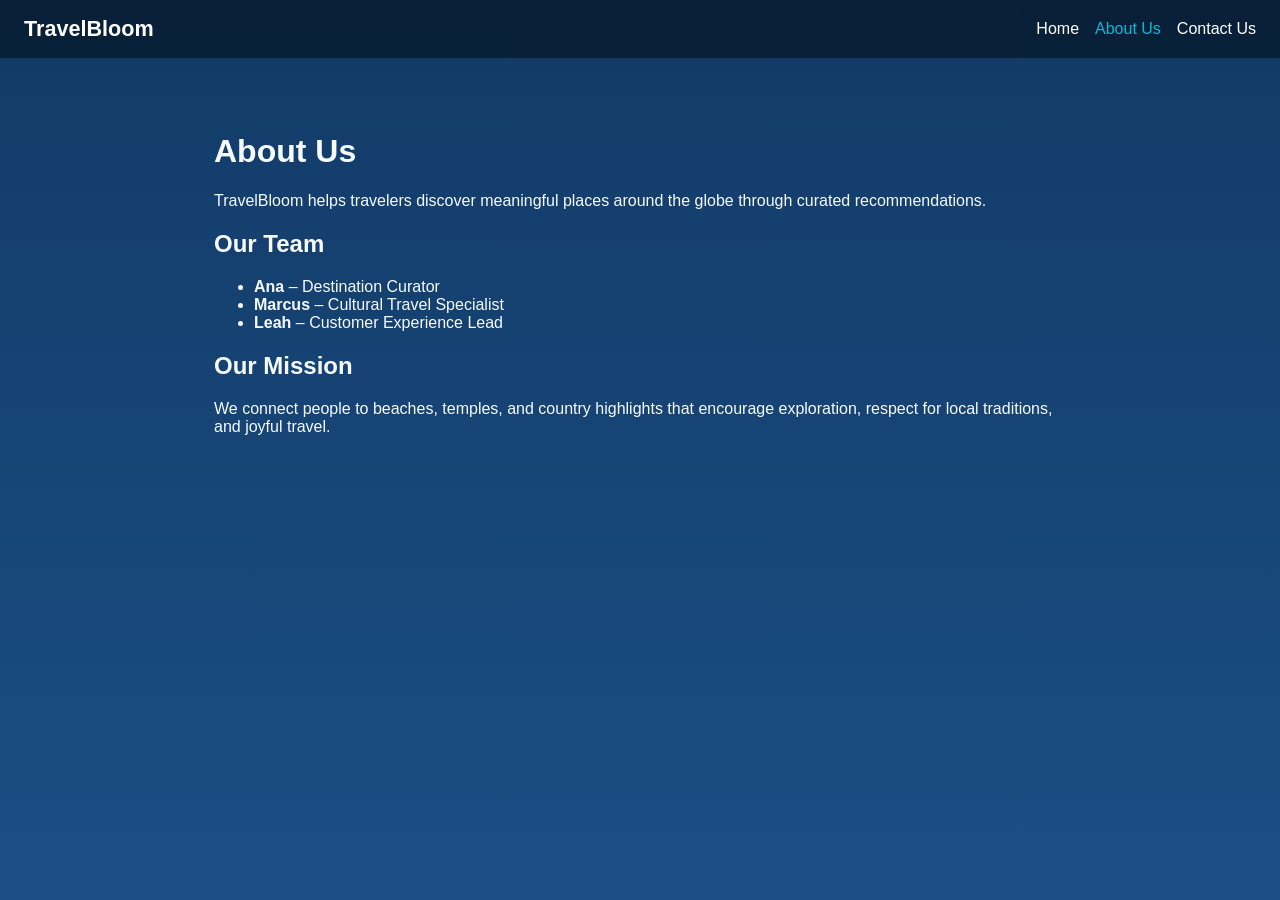
<file: about.html>
<!DOCTYPE html>
<html lang="en">
<head>
  <meta charset="UTF-8" />
  <meta name="viewport" content="width=device-width, initial-scale=1.0" />
  <title>About Us | TravelBloom</title>
  <link rel="stylesheet" href="styles.css" />
</head>
<body class="simple-page">
  <header class="navbar">
    <a class="logo" href="index.html">TravelBloom</a>
    <nav>
      <ul class="nav-links">
        <li><a href="index.html">Home</a></li>
        <li><a class="active" href="about.html">About Us</a></li>
        <li><a href="contact.html">Contact Us</a></li>
      </ul>
    </nav>
  </header>

  <main class="content-page">
    <h1>About Us</h1>
    <p>
      TravelBloom helps travelers discover meaningful places around the globe through curated recommendations.
    </p>

    <section>
      <h2>Our Team</h2>
      <ul>
        <li><strong>Ana</strong> – Destination Curator</li>
        <li><strong>Marcus</strong> – Cultural Travel Specialist</li>
        <li><strong>Leah</strong> – Customer Experience Lead</li>
      </ul>
    </section>

    <section>
      <h2>Our Mission</h2>
      <p>
        We connect people to beaches, temples, and country highlights that encourage exploration, respect for local
        traditions, and joyful travel.
      </p>
    </section>
  </main>
</body>
</html>
</file>
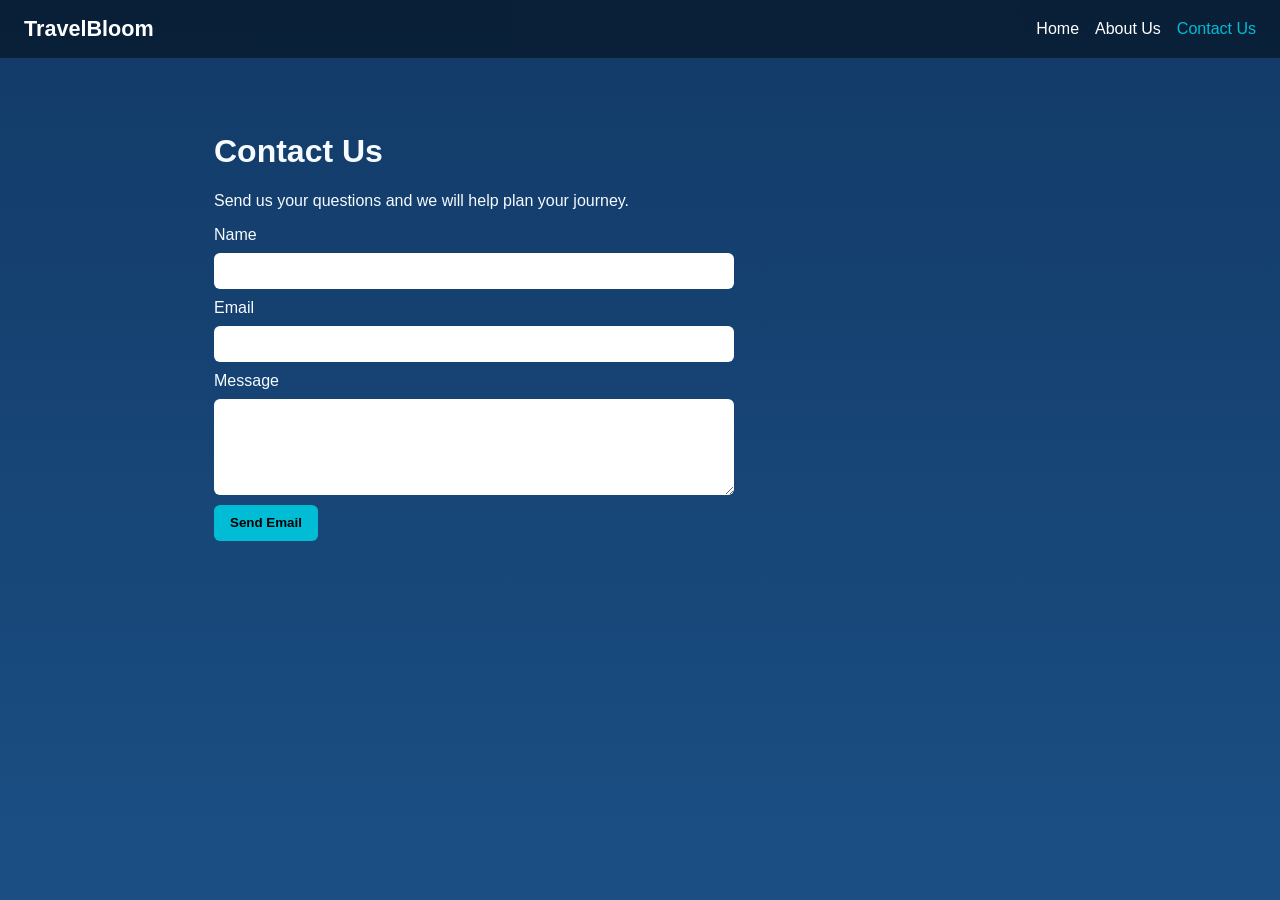
<file: contact.html>
<!DOCTYPE html>
<html lang="en">
<head>
  <meta charset="UTF-8" />
  <meta name="viewport" content="width=device-width, initial-scale=1.0" />
  <title>Contact Us | TravelBloom</title>
  <link rel="stylesheet" href="styles.css" />
</head>
<body class="simple-page">
  <header class="navbar">
    <a class="logo" href="index.html">TravelBloom</a>
    <nav>
      <ul class="nav-links">
        <li><a href="index.html">Home</a></li>
        <li><a href="about.html">About Us</a></li>
        <li><a class="active" href="contact.html">Contact Us</a></li>
      </ul>
    </nav>
  </header>

  <main class="content-page">
    <h1>Contact Us</h1>
    <p>Send us your questions and we will help plan your journey.</p>

    <form class="contact-form">
      <label for="name">Name</label>
      <input id="name" type="text" name="name" required />

      <label for="email">Email</label>
      <input id="email" type="email" name="email" required />

      <label for="message">Message</label>
      <textarea id="message" name="message" rows="5" required></textarea>

      <button type="submit">Send Email</button>
    </form>
  </main>
</body>
</html>
</file>
<file: styles.css>
:root {
  --primary: #00bcd4;
  --bg-dark: rgba(4, 20, 35, 0.65);
  --text-light: #f6fbff;
}

* { box-sizing: border-box; }
body { margin: 0; font-family: Arial, sans-serif; color: var(--text-light); }

.navbar {
  position: fixed;
  top: 0;
  left: 0;
  width: 100%;
  display: flex;
  align-items: center;
  justify-content: space-between;
  gap: 1rem;
  padding: 1rem 1.5rem;
  background: rgba(0, 0, 0, 0.45);
  z-index: 50;
}
.logo { color: #fff; text-decoration: none; font-weight: 700; font-size: 1.35rem; }

.nav-links { list-style: none; display: flex; gap: 1rem; margin: 0; padding: 0; }
.nav-links a { color: #fff; text-decoration: none; }
.nav-links a.active, .nav-links a:hover { color: var(--primary); }

.search-wrapper { display: flex; gap: 0.4rem; align-items: center; }
.search-wrapper input, .search-wrapper button { padding: 0.55rem 0.7rem; border: none; border-radius: 6px; }
.search-wrapper button { background: var(--primary); font-weight: 700; cursor: pointer; }
.clear-btn { background: #d9e4ea !important; }

.hero {
  min-height: 100vh;
  position: relative;
  background: url("https://images.unsplash.com/photo-1469474968028-56623f02e42e?auto=format&fit=crop&w=1800&q=80") center/cover no-repeat;
  padding: 7rem 1.5rem 2rem;
}
.overlay { position: absolute; inset: 0; background: var(--bg-dark); }
.hero-content { position: relative; z-index: 1; max-width: 1000px; margin: 0 auto; }

.eyebrow { letter-spacing: 0.08em; font-weight: 700; color: #9edfff; }
.intro { max-width: 760px; line-height: 1.6; }
.book-btn { background: var(--primary); border: none; padding: 0.75rem 1rem; border-radius: 8px; font-weight: 700; margin-bottom: 1.2rem; }

.social-links { position: absolute; z-index: 1; left: 1rem; top: 45%; display: flex; flex-direction: column; gap: 0.5rem; }
.social-links a { color: #d9f5ff; text-decoration: none; }

.recommendations { margin-top: 1rem; }
.card-grid { display: grid; grid-template-columns: repeat(auto-fit, minmax(230px, 1fr)); gap: 1rem; }
.card { background: rgba(255, 255, 255, 0.1); border-radius: 10px; overflow: hidden; }
.card img { width: 100%; height: 150px; object-fit: cover; display: block; }
.card-body { padding: 0.8rem; }
.card-body p { margin: 0.4rem 0 0; line-height: 1.45; }

.visually-hidden { position: absolute; left: -9999px; }
.simple-page { background: linear-gradient(180deg, #123a67, #1b4f84); min-height: 100vh; }
.content-page { padding: 7rem 1.5rem 2rem; max-width: 900px; margin: 0 auto; }
.contact-form { display: grid; gap: 0.6rem; max-width: 520px; }
.contact-form input, .contact-form textarea { padding: 0.65rem; border-radius: 6px; border: none; }
.contact-form button { width: fit-content; padding: 0.65rem 1rem; border: none; border-radius: 6px; background: var(--primary); font-weight: 700; }
</file>
